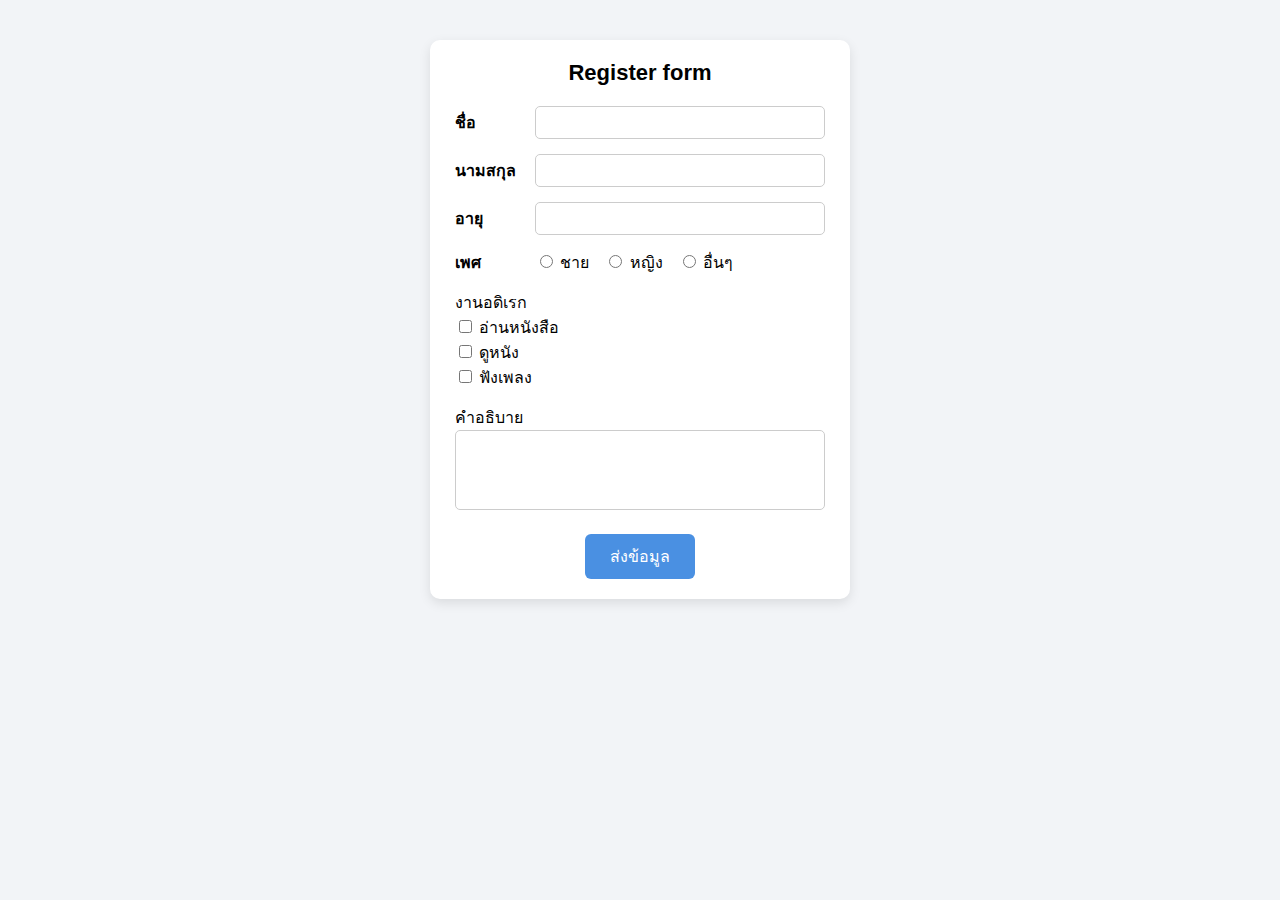
<file: Frontend/index.html>
<!DOCTYPE html>
<html lang="en">
<head>

    <meta charset="UTF-8">
    <meta name="viewport" content="width=device-width, initial-scale=1.0">
    <title>Document</title>
    <link rel="stylesheet" href="styles.css">

</head>
<body>
    <div class="container">
        <div class="header">
            Register form
        </div>
        <div class="flex form-input">
            <div class="header-form">ชื่อ</div>
            <input class="form" name="firstname" type="text">
        </div>
        <div class="flex form-input">
            <div class="header-form">นามสกุล</div>
            <input class="form" name="lastname" type="text">
        </div>
        <div class="flex form-input">
            <div class="header-form">อายุ</div> 
            <input class="form" name="age" type="number" min="0" max="100">
        </div>
        <div class="flex gender form-input">
            <div class="header-form">เพศ</div> 
            <div class="flex">
                <div>
                    <input name="gender" type="radio" value="ชาย"> ชาย
                </div>
                <div>
                    <input name="gender" type="radio" value="หญิง"> หญิง
                </div>
                <div>
                    <input name="gender" type="radio" value="อื่นๆ"> อื่นๆ
                </div>
            </div>
        </div>
        <div class="form-input">
            งานอดิเรก
            <div>
                <input name="interest" type="checkbox" value="อ่านหนังสือ"> อ่านหนังสือ
            </div>
            <div>
                <input name="interest" type="checkbox" value="ดูหนัง"> ดูหนัง
            </div>
            <div>
                <input name="interest" type="checkbox" value="ฟังเพลง"> ฟังเพลง
            </div>
        </div>
        <div class="form-input">
            คำอธิบาย
            <textarea name="description"></textarea>
        </div>
        <div class="center">
            <button onclick="submitData()" class="button">ส่งข้อมูล</button>
        </div>
    </div>
    <script src="index.js"></script>
</body>
</html>
</file>
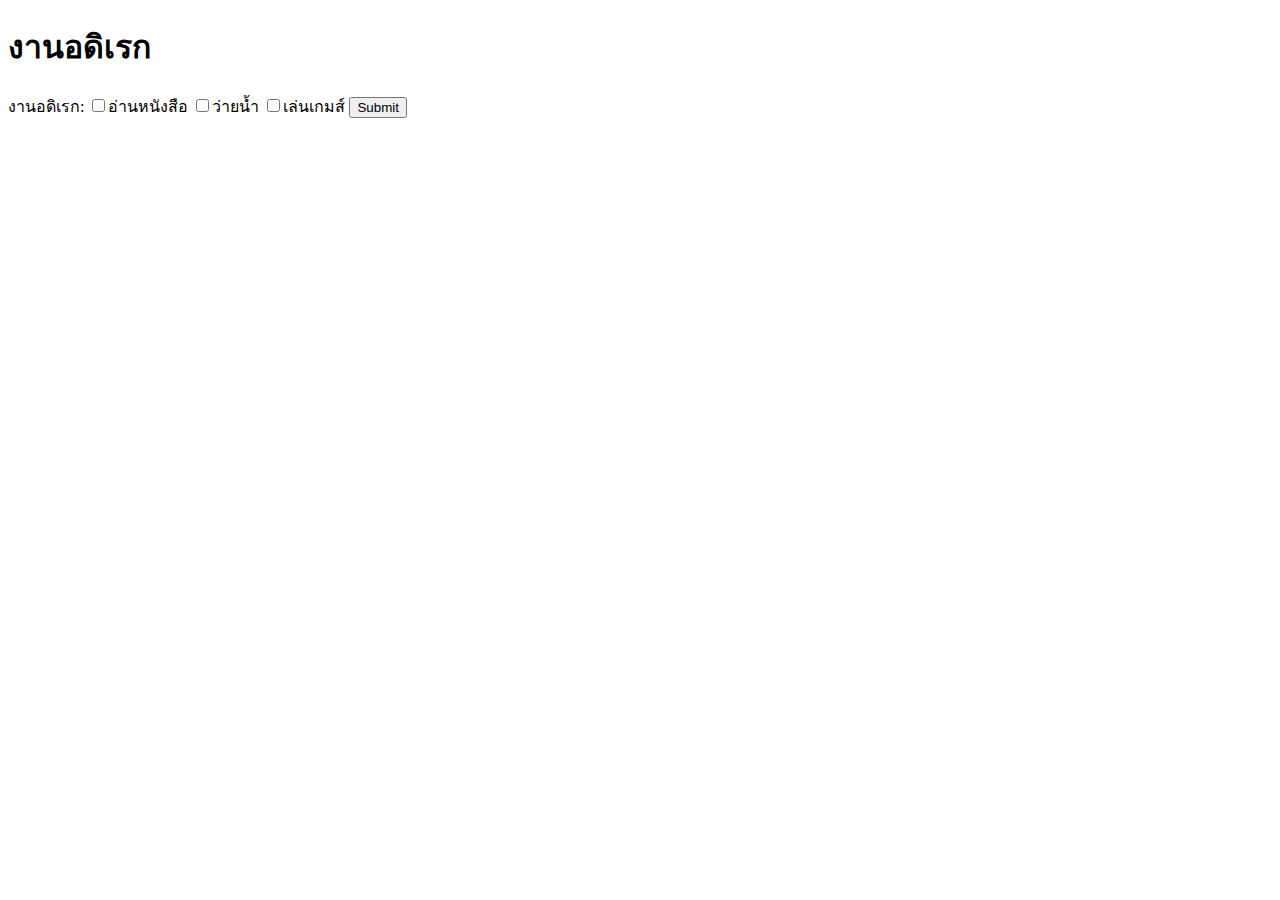
<file: JSDOM/index.html>
<!DOCTYPE html>
<html lang="en">
<head>
    <meta charset="UTF-8">
    <meta name="viewport" content="width=device-width, initial-scale=1.0">
    <title>Mouse Event Demo</title>
</head>
<body>
    <!-- ตัวอย่างเดิมที่ใช้ inline event handlers -->
    <!-- <div
        onmouseover="OverItem()"
        onmousedown="DownItem()"
        onmouseup="UpItem()">
        Click
    </div> -->

    <!-- ตัวอย่างการซ่อนข้อความด้วย span -->
    <!-- <div id="hi">Hi <span style="display:none;">A</span></div> -->

    <!-- รายการงานอดิเรก -->
    <!-- <ul>
        <li>อ่านหนังสือ</li>
        <li>ว่ายน้ำ</li>
        <li>เล่นเกมส์</li>
    </ul> -->

    <h1>งานอดิเรก</h1>

    <div id="content"></div>

    งานอดิเรก:    
    <input type="checkbox" name="hobby" value="reading">อ่านหนังสือ
    <input type="checkbox" name="hobby" value="swimming">ว่ายน้ำ
    <input type="checkbox" name="hobby" value="gaming">เล่นเกมส์

    <button onclick="SubmitHobby()">Submit</button>

    <script>
        // ตัวอย่างการเข้าถึง DOM และ innerHTML
        // let hiDom = document.getElementById("hi");  
        // hiDom.innerHTML = "Hi <b>B</b>";

        // console.log("textContent:", hiDom.textContent);
        // console.log("innerText:", hiDom.innerText);
        // console.log("innerHTML:", hiDom.innerHTML);

        // ฟังก์ชัน mouse events
        // function OverItem() {
        //     console.log("Mouse Over detected");
        // }
        // function DownItem() {
        //     console.log("Mouse Down detected");
        // }
        // function UpItem() {
        //     console.log("Mouse Up detected");
        // }

        // ฟังก์ชัน SubmitHobby
        function SubmitHobby(){
            // เลือก checkbox ที่มี name = hobby ทั้งหมด
            let hobbyCheckboxes = document.querySelectorAll('input[name="hobby"]');
            let contentHtml = '<ul>';

            // เอาค่าที่เลือกออกมา
            for (let i = 0; i < hobbyCheckboxes.length; i++) {
                if (hobbyCheckboxes[i].checked) {
                    contentHtml += '<li>' + hobbyCheckboxes[i].value + '</li>';
                }
            }
            
            //วนค่าที่เลือกมาแสดงในรูปแบบ ul  li
            contentHtml += '</ul>';

            //ใส่ html ลงใน div id="content"
            let contentDiv = document.getElementById("content");
            contentDiv.innerHTML = contentHtml;
        }
    </script>
</body>
</html>
</file>
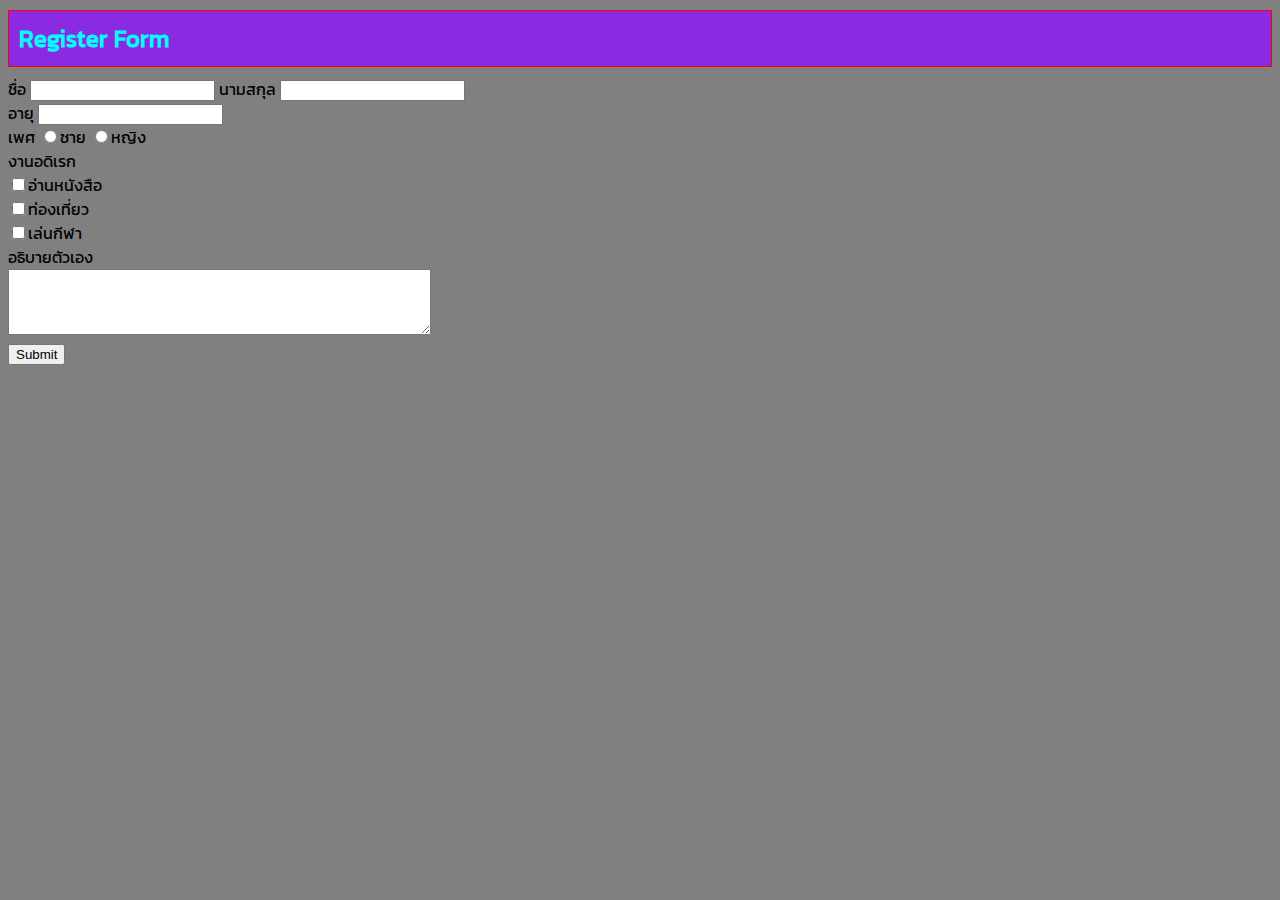
<file: test2.html>
<!DOCTYPE html>
<html lang="en">
<head>
    <meta charset="UTF-8">
    <meta name="viewport" content="width=device-width, initial-scale=1.0">
    <title>Document</title>
    <style>
        body {
            background-color: gray;
            font-family: 'Kanit', sans-serif;
        }

        #register {
            font-size: 24px;
            color: aqua;
            font-weight: 800;
            padding-top: 10px;
            padding-bottom: 10px;
            margin-top: 10px;
            margin-bottom: 10px;
            background-color: blueviolet;
            border: 1px solid red;
            padding-left: 10px;
        }

        @font-face {
            font-family: 'Kanit';
            src: url('./Kanit/Kanit-Regular.ttf') format('truetype');
        }
    </style>
</head>
<body>
    <div id="register">Register Form</div>

    ชื่อ <input class="form" type="text">
    นามสกุล <input class="form" type="text"><br>
    อายุ <input class="form" type="number"><br>
    เพศ 
    <input type="radio" name="gender" value="male">ชาย
    <input type="radio" name="gender" value="female">หญิง<br>

    งานอดิเรก<br>
    <input type="checkbox" name="hobby" value="reading">อ่านหนังสือ <br>
    <input type="checkbox" name="hobby" value="traveling">ท่องเที่ยว<br>
    <input type="checkbox" name="hobby" value="sports">เล่นกีฬา<br>

    อธิบายตัวเอง <br>
    <textarea rows="4" cols="50"></textarea> <br>
    <input type="submit" value="Submit">
</body>
</html>
</file>
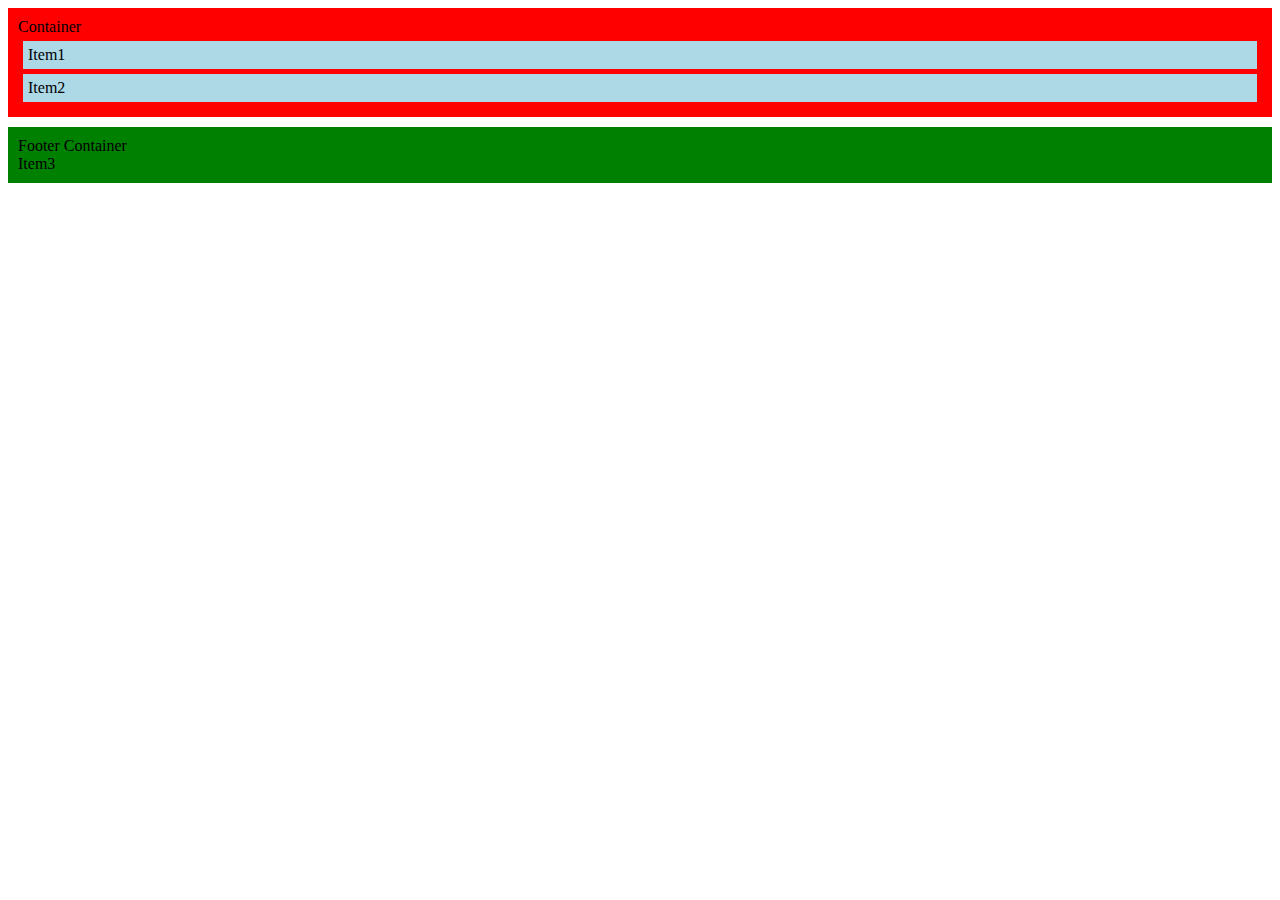
<file: test3.html>
<!DOCTYPE html>
<html lang="en">
<head>
    <meta charset="UTF-8">
    <meta name="viewport" content="width=device-width, initial-scale=1.0">
    <title>Document</title>
    <style>
        .container {
            background-color: red;
            padding: 10px;
        }

        .container .item {
            background-color: lightblue;
            margin: 5px;
            padding: 5px;
        }

        .footer-container {
            background-color: green;
            padding: 10px;
            margin-top: 10px;
        }
    </style>
</head>
<body>
    <!--itemเป็นลูกค้าของcontainer-->
    <div class="container">
        Container
        <div class="item">Item1</div>
        <div class="item">Item2</div>
    </div>

    <div class="footer-container">
        Footer Container
        <div class="item">Item3</div>
    </div>
</body>
</html>
</file>
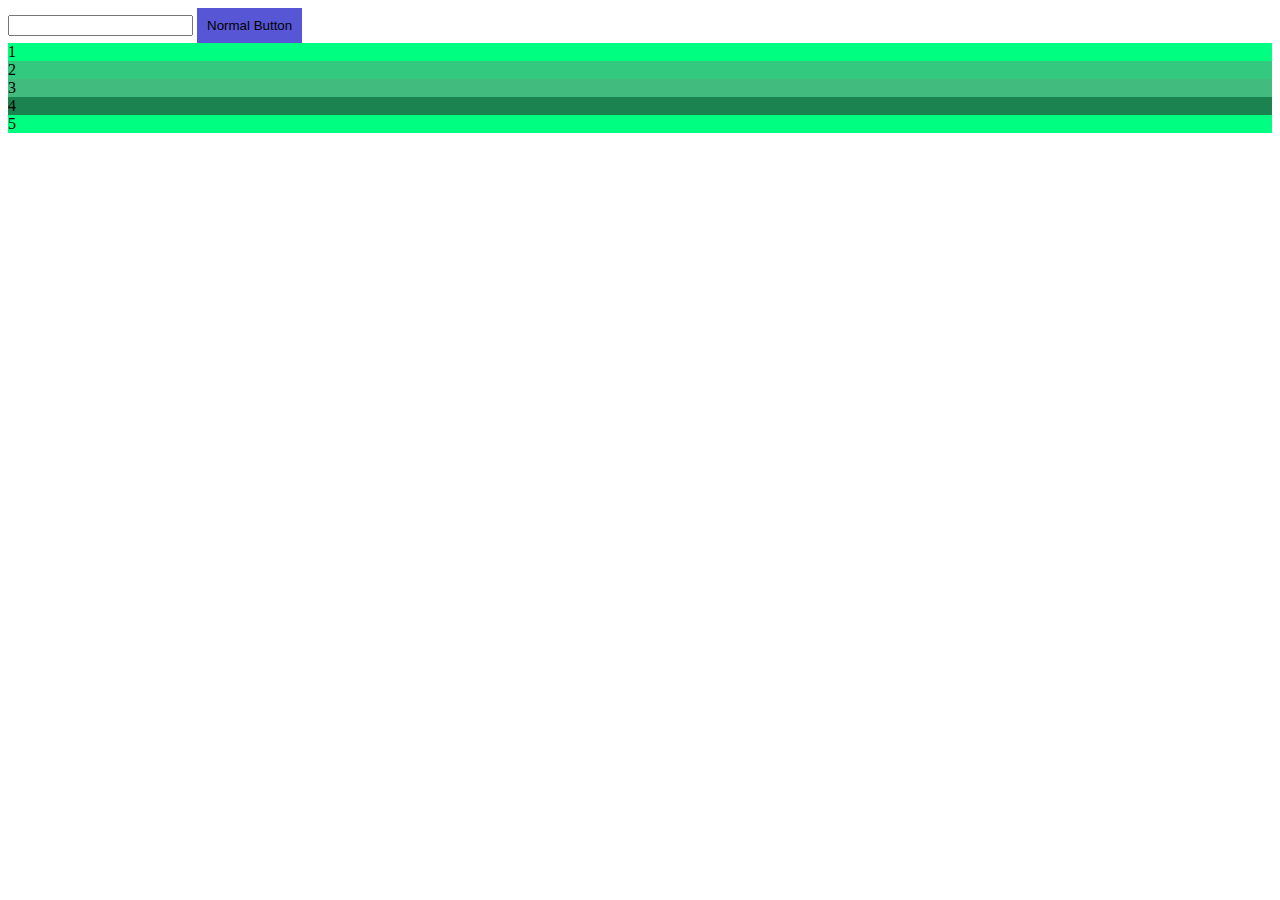
<file: test4.html>
<!DOCTYPE html>
<html lang="en">
<head>
    <meta charset="UTF-8">
    <meta name="viewport" content="width=device-width, initial-scale=1.0">
    <title>Document</title>
    <style>
        .button{
            background-color: rgb(87, 87, 214);
            border: 0;
            padding: 10px;
        }
        .button.hover{
            background-color: aqua;
        }
        .button:active{
            background-color: rgb(44, 197, 70);
        }
        input:focus{
            background-color: rgb(30, 210, 255);
        }
        .container .item:first-child{
            background-color: rgb(0, 255, 128);
        }
        .container .item:last-child{
            background-color: rgb(0, 255, 128);
        }
         .container .item:nth-child(2){
            background-color: rgb(51, 201, 126);
        }
          .container .item:nth-child(3){
            background-color: rgb(66, 187, 127);
        }
         .container .item:nth-child(4){
            background-color: rgb(26, 131, 79);
        }
    </style>
</head>
<body>
    <!--hover = วาง:active =คลิก:focus=โฟกัส-->
    <input type="text">
    <button class="button">Normal Button</button>

    <div class="container">
        <div class="item">1</div>
        <div class="item">2</div>
        <div class="item">3</div>
        <div class="item">4</div>
        <div class="item">5</div>
    </div>
</body>
</html>
</file>
<file: Frontend/styles.css>
* {
    box-sizing: border-box;
    font-family: Arial, Helvetica, sans-serif;
}

body {
    background: #f2f4f7;
    margin: 0;
    padding: 0;
}

/* container */
.container {
    width: 420px;
    background: #fff;
    margin: 40px auto;
    padding: 20px 25px;
    border-radius: 10px;
    box-shadow: 0 4px 12px rgba(0,0,0,0.1);
}

/* header */
.header {
    text-align: center;
    font-size: 22px;
    font-weight: bold;
    margin-bottom: 20px;
}

/* flex */
.flex {
    display: flex;
    align-items: center;
}

.form-input {
    margin-bottom: 15px;
}

/* label */
.header-form {
    width: 80px;
    font-weight: bold;
}

/* input */
.form {
    flex: 1;
    padding: 8px 10px;
    border: 1px solid #ccc;
    border-radius: 5px;
}

.form:focus {
    outline: none;
    border-color: #4a90e2;
}

/* gender */
.gender .flex {
    gap: 15px;
}

/* textarea */
textarea {
    width: 100%;
    height: 80px;
    padding: 8px 10px;
    border: 1px solid #ccc;
    border-radius: 5px;
    resize: none;
}

textarea:focus {
    outline: none;
    border-color: #4a90e2;
}

/* button */
.center {
    text-align: center;
    margin-top: 20px;
}

.button {
    background: #4a90e2;
    color: #fff;
    border: none;
    padding: 10px 25px;
    border-radius: 6px;
    font-size: 16px;
    cursor: pointer;
}

.button:hover {
    background: #357abd;
}
</file>
